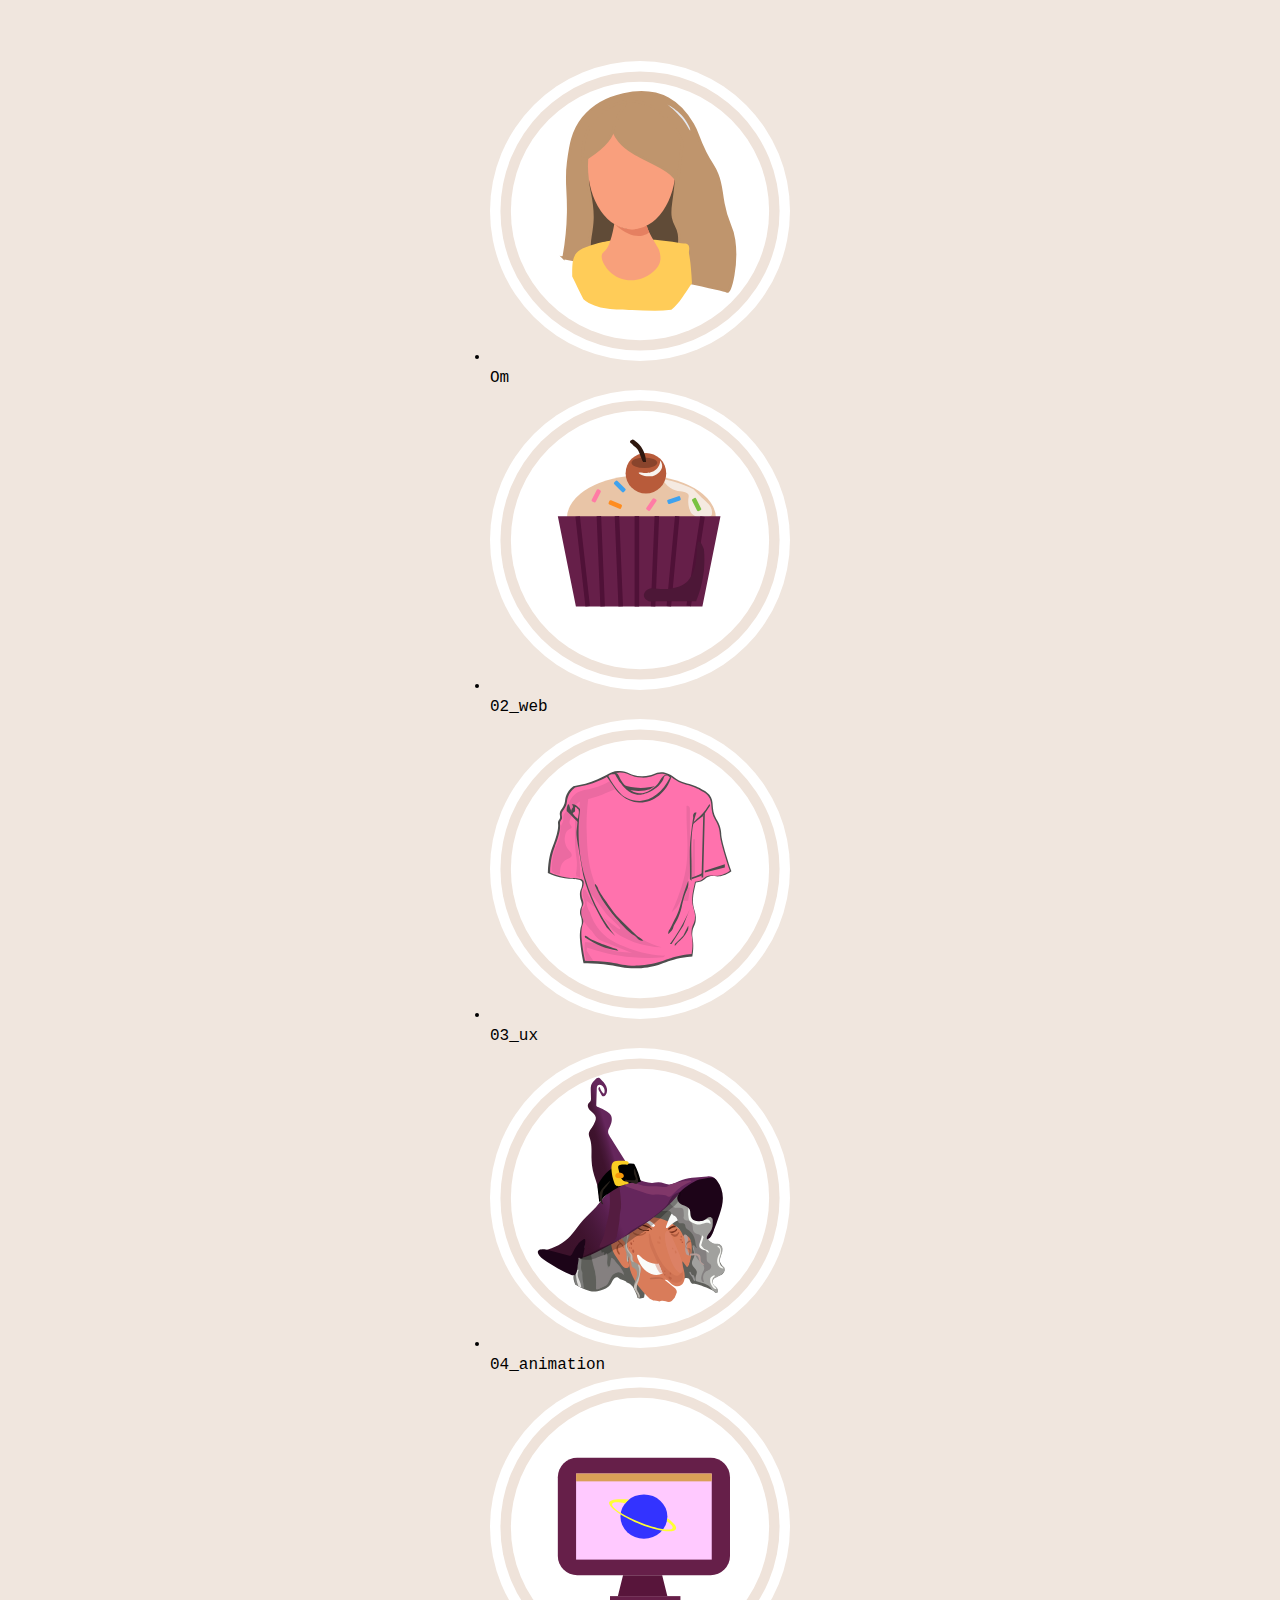
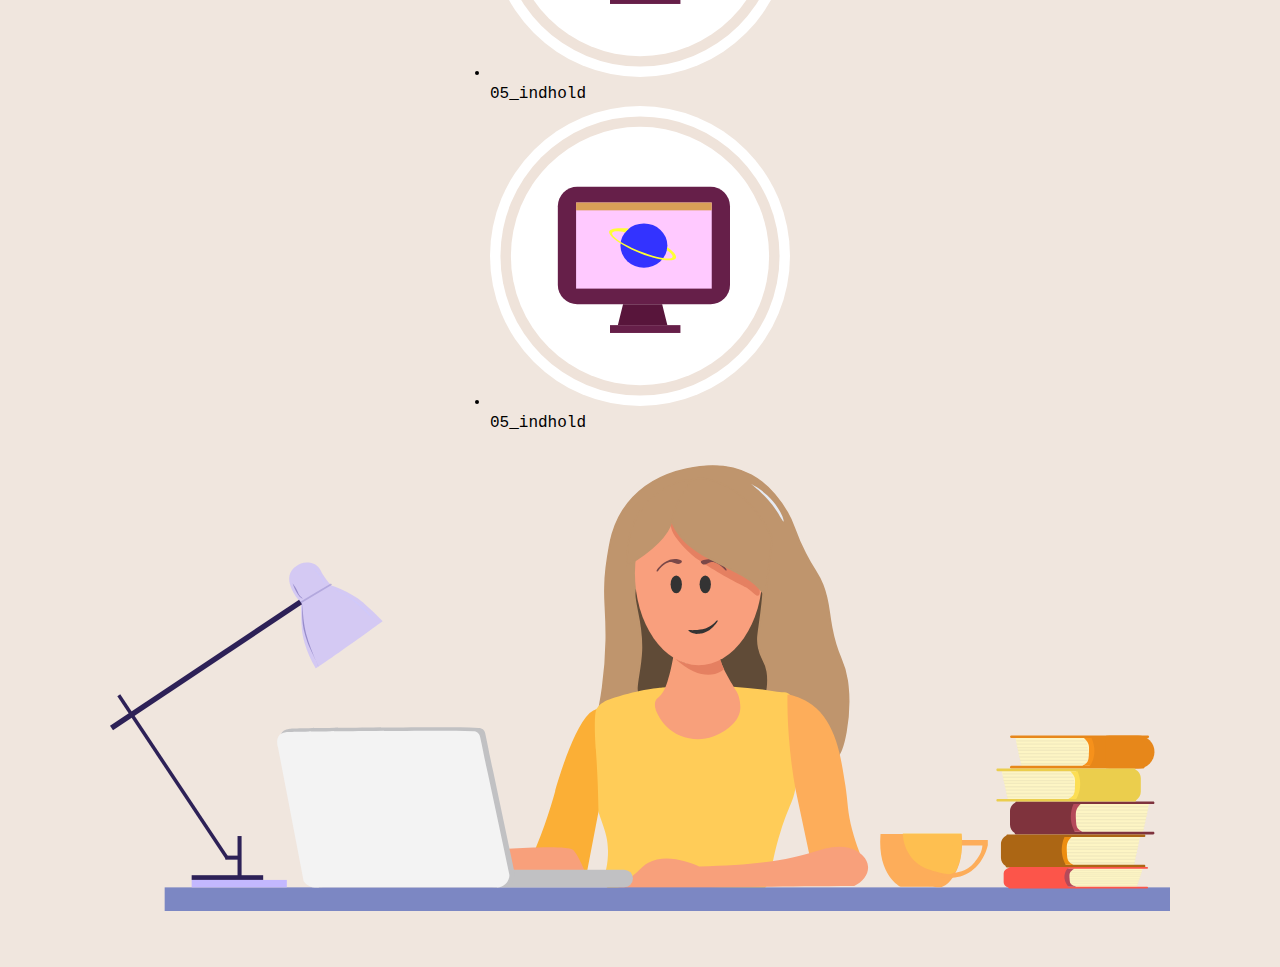
<file: index.html>
<!DOCTYPE html>
<html lang="en">
<head>
    <meta charset="UTF-8">
    <meta http-equiv="X-UA-Compatible" content="IE=edge">
    <meta name="viewport" content="width=device-width, initial-scale=1.0">
    <link rel="stylesheet" href="generel.css" />
    <link rel="stylesheet" href="style.css" />
    <title>Hjem</title>
</head>
<body>
   <main>
       <content class="container_home">
           <nav class="container_icons_home">
               <ul>
                    <li><a href="01_om.html">
                    <img src="SVG/om_icon.svg" alt="om_icon">
                    <p>Om</p>
                    </a>
                </li>
                <li>
                    <a href="02_web.html">
                    <img src="SVG/02_icon.svg" alt="02_icon">
                    <p>02_web</p>
                    </a>
                </li>
                <li>
                    <a href="03_ux.html">
                    <img src="SVG/03_icon.svg" alt="03_icon">
                    <p>03_ux</p>
                    </a>
                </li>
                <li>
                    <a href="04_animation.html">
                    <img src="SVG/04_icon.svg" alt="04_icon">
                    <p>04_animation</p>
                    </a>
                </li>
                <li>
                    <a href="05_indhold.html">
                    <img src="SVG/05_icon.svg" alt="05_icon">
                    <p>05_indhold</p>
                    </a>
                </li>
                <li>
                    <a href="05_indhold.html">
                    <img src="SVG/05_icon.svg" alt="05_icon">
                    <p>05_indhold</p>
                    </a>
                </li>
                </ul>
            </nav>
            <div class="desk">
                <img src="SVG/desk.svg" alt="desk">
            </div>
        </content>
   </main> 
    <div id="sound">
        <audio src="kliklyd.mp4" id="klikLyd"></audio>
    </div>
    <script src="script.js"></script>
</body>
</html>
</file>
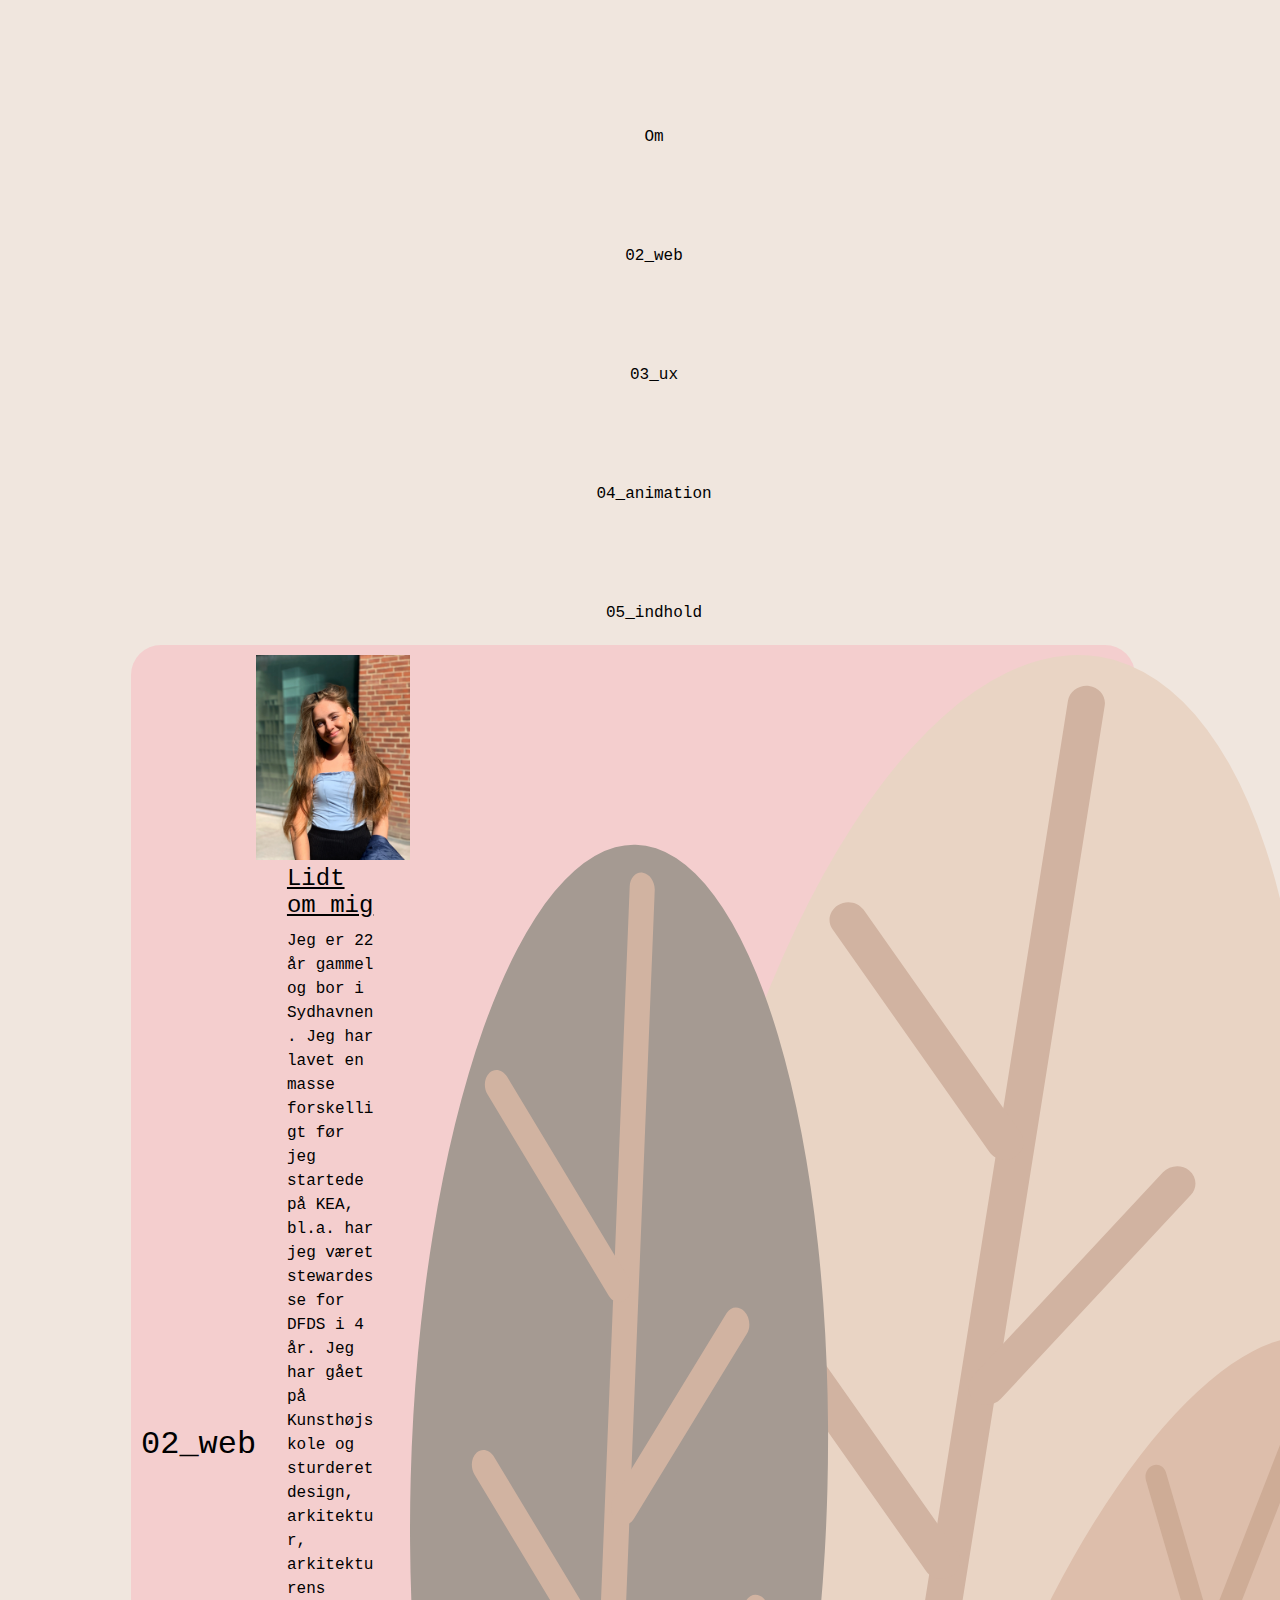
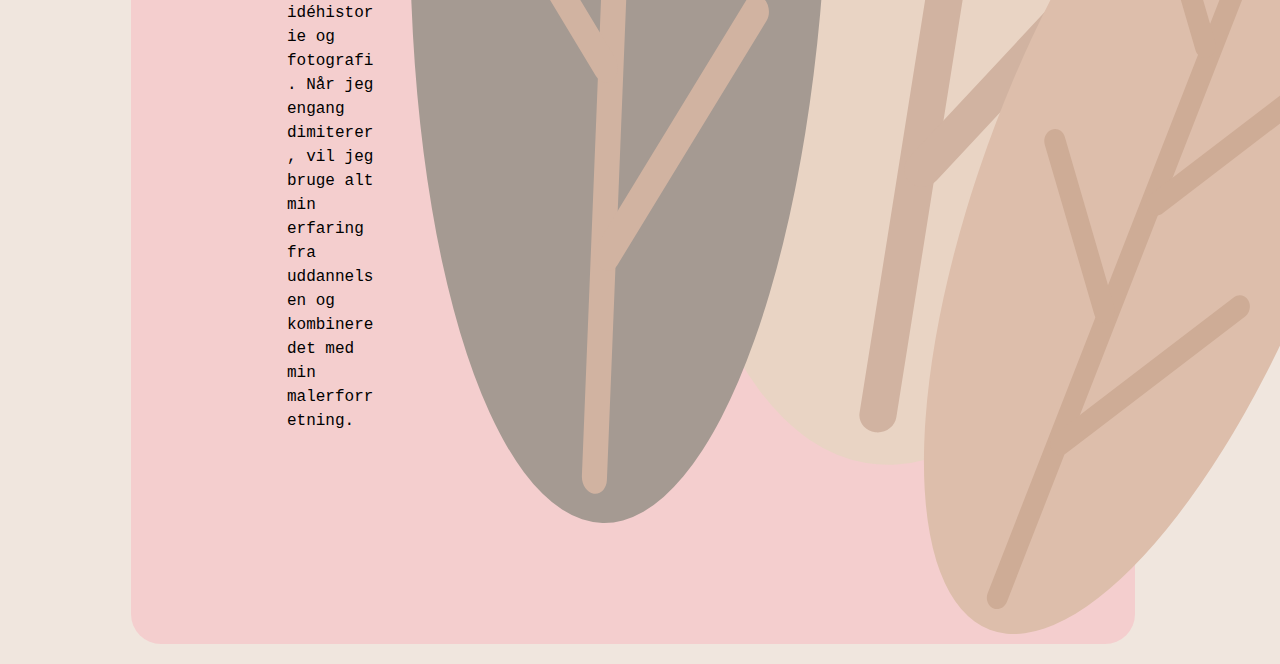
<file: 01_om.html>
<!DOCTYPE html>
<html lang="en">
<head>
    <meta charset="UTF-8">
    <meta http-equiv="X-UA-Compatible" content="IE=edge">
    <meta name="viewport" content="width=device-width, initial-scale=1.0">
    <link rel="stylesheet" href="generel.css" />
    <link rel="stylesheet" href="style.css" />
    <title>Om</title>
</head>
<body>
   <main>
    <div class="container_main">
        <nav class="container_icons">
          <div class="icons">
            <a href="01_om.html">
              <img src="SVG/om_icon.svg" alt="om_icon" />
              <p>Om</p>
            </a>
          </div>
          <div class="icons">
            <a href="02_web.html">
              <img src="SVG/02_icon.svg" alt="02_icon" />
              <p>02_web</p>
            </a>
          </div>
          <div class="icons">
            <a href="03_ux.html">
              <img src="SVG/03_icon.svg" alt="03_icon" />
              <p>03_ux</p>
            </a>
          </div>
          <div class="icons">
            <a href="04_animation.html">
              <img src="SVG/04_icon.svg" alt="04_icon" />
              <p>04_animation</p>
            </a>
          </div>
          <div class="icons">
            <a href="05_indhold.html">
              <img src="SVG/05_icon.svg" alt="05_icon" />
              <p>05_indhold</p>
            </a>
          </div>
        </nav>
        <section>
          <header>
            <div>
              <h1>02_web</h1>
            </div>
            <div class="icons_luk">
              <a href="index.html">
                <img src="SVG/home_icon.svg" alt="home_icon" />
              </a>
            </div>
          </header>
          <div class="container1">
            <div class="container_content_img">
              <img src="img/om_mig.webp" alt="Celeste" />
            </div>
            <article class="tekst">
              <h2>Lidt om mig</h2>
              <p>Jeg er 22 år gammel og bor i Sydhavnen.
                Jeg har lavet en masse forskelligt før jeg startede på KEA, bl.a. har jeg været stewardesse for DFDS i 4 år.
                Jeg har gået på Kunsthøjskole og sturderet design, arkitektur, arkitekturens idéhistorie og fotografi.
                Når jeg engang dimiterer, vil jeg bruge alt min erfaring fra uddannelsen og kombinere det med min malerforretning.
              </p>
            </article>
          </div>
          <div class="container2">
            <div class="button_links">               
                <a href="https://instagram.com/celestemhp/">
                  <img src="SVG/insta_icon.svg" alt="button_icon" />
                </a>
                <a href="https://facebook.com/celestemichelle.holmberg/">
                  <img src="SVG/fb_icon.svg" alt="button_icon" />
                </a>
            </div>
          </div>
          <img class="plant" src="SVG/plant.svg" alt="plant" />
        </section>
      </div>
   </main> 
    <div id="sound">
        <audio src="kliklyd.mp4" id="klikLyd"></audio>
    </div>
    <script src="script.js"></script>
</body>
</html>
</file>
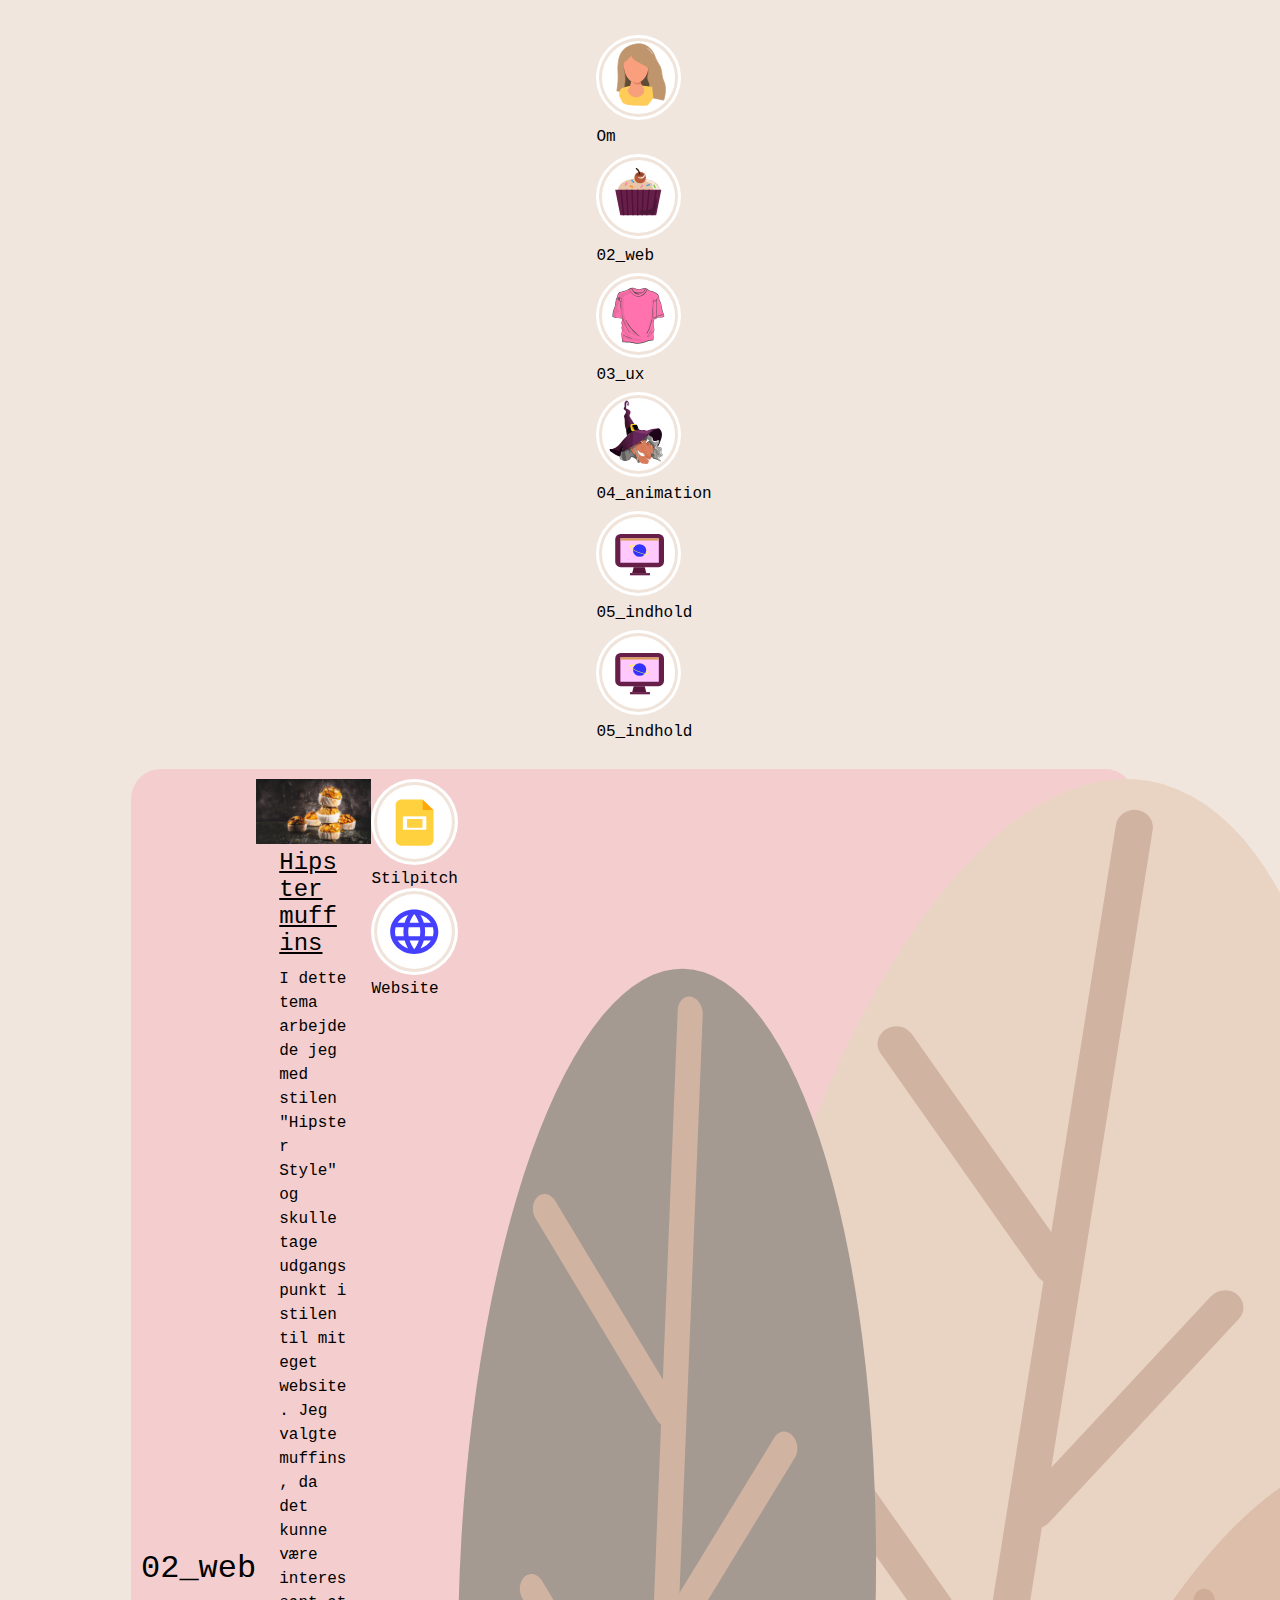
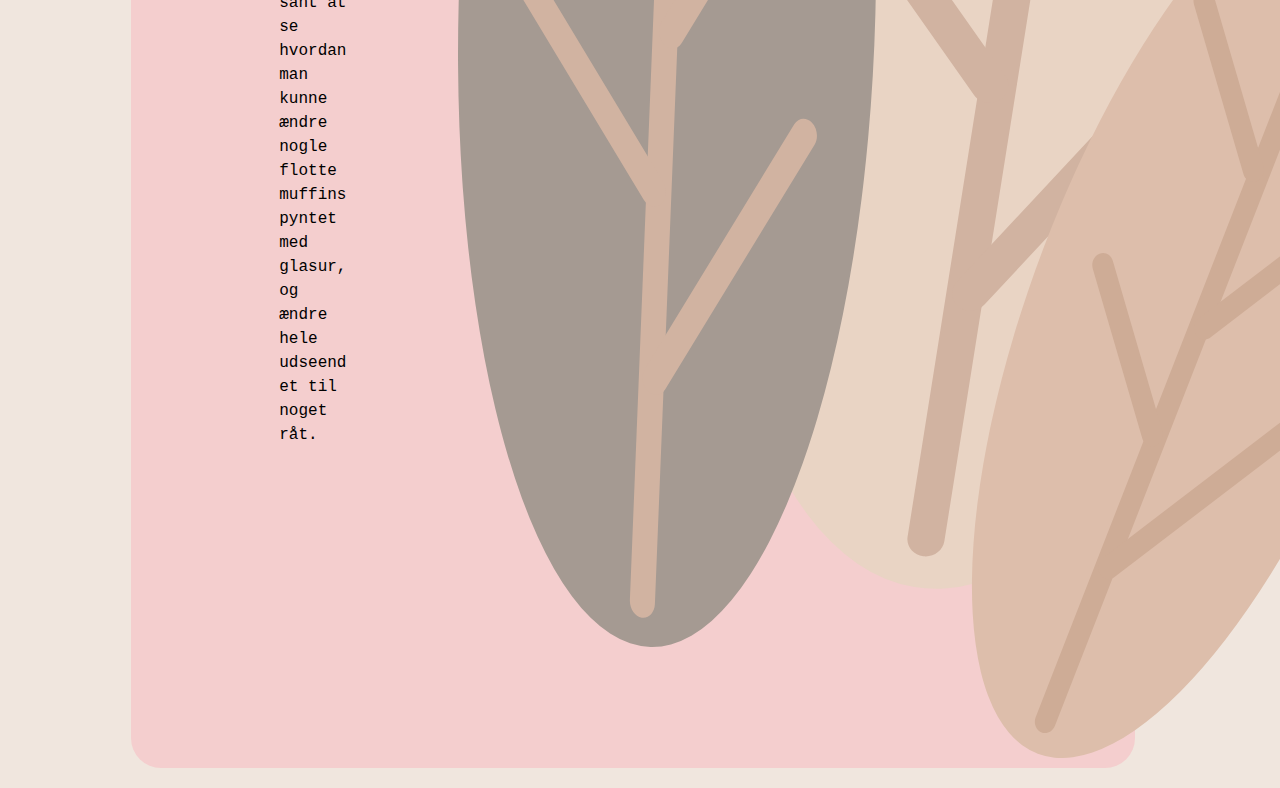
<file: 02_web.html>
<!DOCTYPE html>
<html lang="en">
  <head>
    <meta charset="UTF-8" />
    <meta http-equiv="X-UA-Compatible" content="IE=edge" />
    <meta name="viewport" content="width=device-width, initial-scale=1.0" />
    <link rel="stylesheet" href="generel.css" />
    <link rel="stylesheet" href="style.css" />
    <title>02_web</title>
  </head>
  <body>
    <main class="main_sites">
    <nav class="container_icons">
      <ul>
           <li><a href="01_om.html">
           <img src="SVG/om_icon.svg" alt="om_icon">
           <p>Om</p>
           </a>
       </li>
       <li>
           <a href="02_web.html">
           <img src="SVG/02_icon.svg" alt="02_icon">
           <p>02_web</p>
           </a>
       </li>
       <li>
           <a href="03_ux.html">
           <img src="SVG/03_icon.svg" alt="03_icon">
           <p>03_ux</p>
           </a>
       </li>
       <li>
           <a href="04_animation.html">
           <img src="SVG/04_icon.svg" alt="04_icon">
           <p>04_animation</p>
           </a>
       </li>
       <li>
           <a href="05_indhold.html">
           <img src="SVG/05_icon.svg" alt="05_icon">
           <p>05_indhold</p>
           </a>
       </li>
       <li>
        <a href="05_indhold.html">
        <img src="SVG/05_icon.svg" alt="05_icon">
        <p>05_indhold</p>
        </a>
       </li>
       </ul>
   </nav>
        <section>
          <header>
            <div class="header_tekst">
              <h1>02_web</h1>
            </div>
            <div class="icons_luk">
              <a href="index.html">
                <img src="SVG/home_icon.svg" alt="home_icon" />
              </a>
            </div>
          </header>
          <div class="container1">
            <div class="container_content_img">
              <img src="img/Celeste_splashbillede.webp" alt="Celeste_splashbillede" />
            </div>
            <article class="tekst">
              <h2>Hipster muffins</h2>
              <p>I dette tema arbejdede jeg med stilen "Hipster Style" og skulle tage udgangspunkt i stilen til mit eget website. Jeg valgte muffins, da det kunne være interessant at se hvordan man kunne ændre nogle flotte muffins pyntet med glasur, og ændre hele udseendet til noget råt.</p>
            </article>
          </div>
          <div class="container2">
            <div class="button_links">
                <a href="https://docs.google.com/presentation/d/1ZbnaUVPfktstqdd0Nlj8u9X656W6ROaPUk2JP2lNyhw/edit?usp=sharing">
                  <img src="SVG/docks_icon.svg" alt="button_icon" />
                  Stilpitch</a>
                <a href="http://purplegraphics.dk/kea/04_animation/spil/index.html">
                  <img src="SVG/web_icon.svg" alt="button_icon" />
                  Website</a>
            </div>
          </div>
          <img class="plant" src="SVG/plant.svg" alt="plant" />
        </section>
    </main>
    <div id="sound">
      <audio src="kliklyd.mp4" id="klikLyd"></audio>
    </div>
    <script src="script.js"></script>
  </body>
</html>
</file>
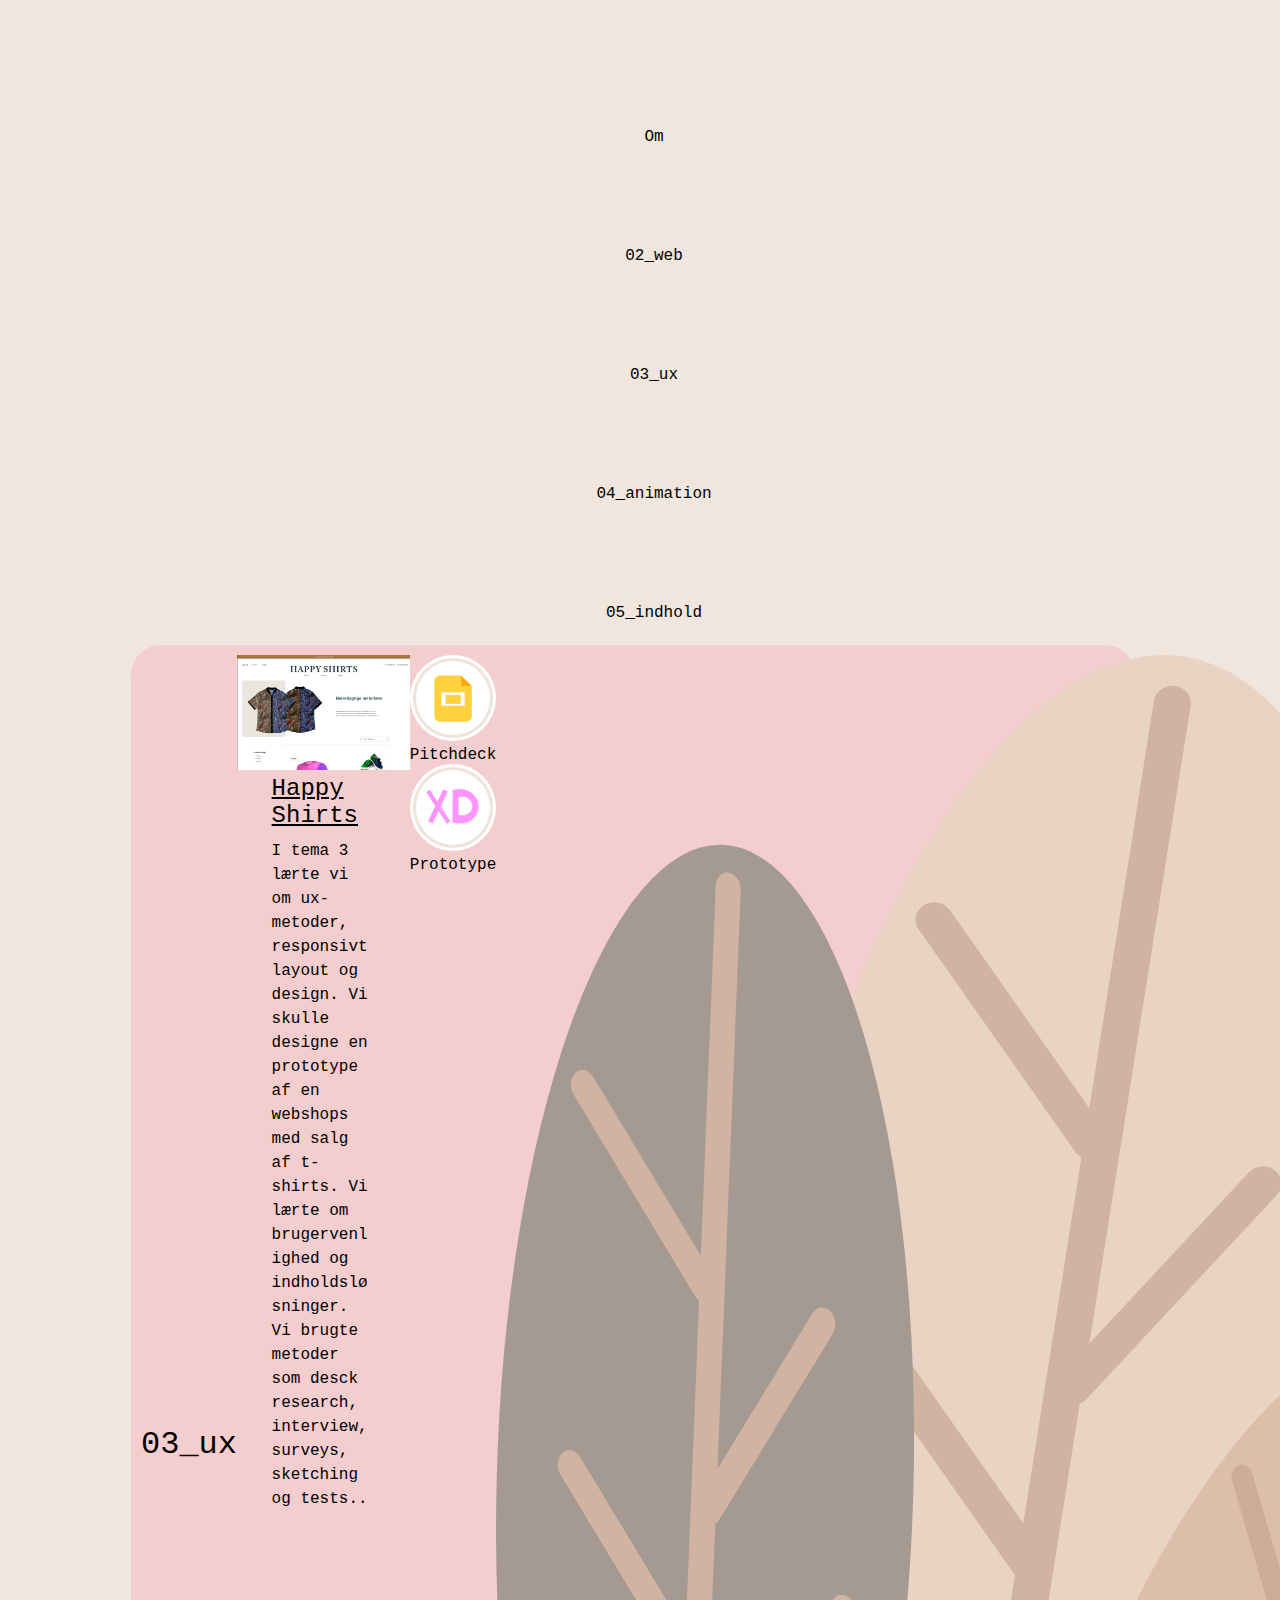
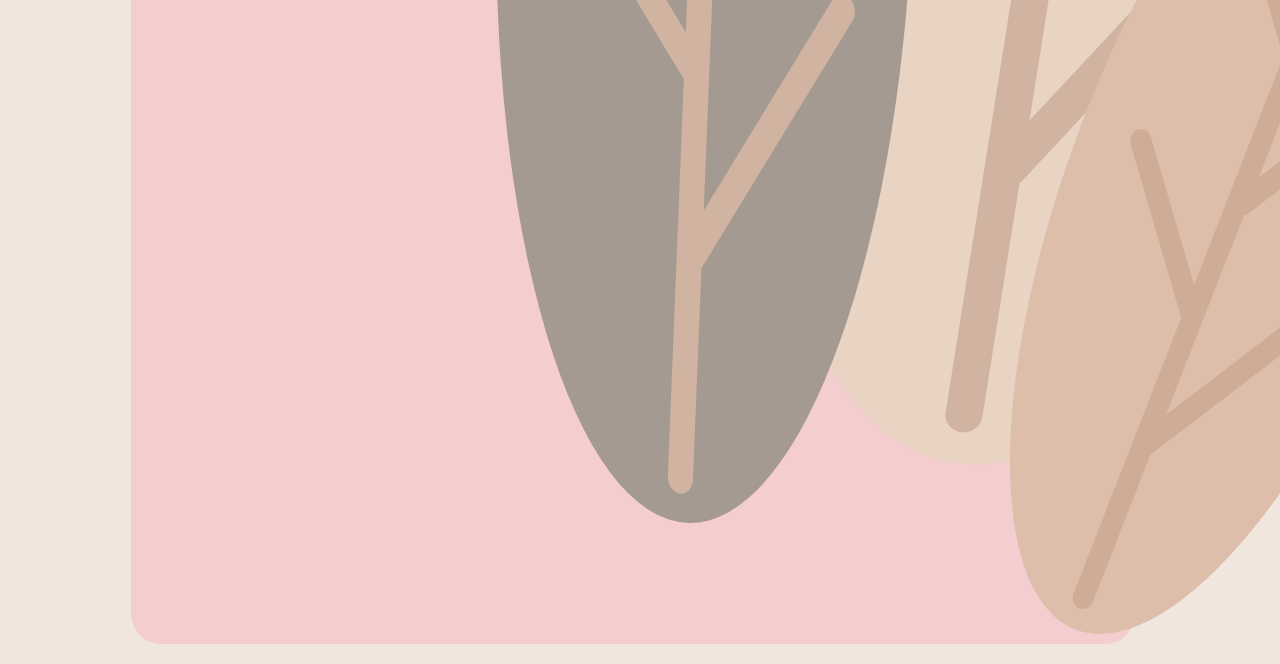
<file: 03_ux.html>
<!DOCTYPE html>
<html lang="en">
<head>
    <meta charset="UTF-8">
    <meta http-equiv="X-UA-Compatible" content="IE=edge">
    <meta name="viewport" content="width=device-width, initial-scale=1.0">
    <link rel="stylesheet" href="generel.css" />
    <link rel="stylesheet" href="style.css" />
    <title>03_ux</title>
</head>
<body>
   <main class="main_site">
    <div class="container_main">
        <nav class="container_icons">
          <div class="icons">
            <a href="01_om.html">
              <img src="SVG/om_icon.svg" alt="om_icon" />
              <p>Om</p>
            </a>
          </div>
          <div class="icons">
            <a id="icon_zoom" href="02_web.html">
              <img src="SVG/02_icon.svg" alt="02_icon" />
              <p>02_web</p>
            </a>
          </div>
          <div class="icons">
            <a href="03_ux.html">
              <img src="SVG/03_icon.svg" alt="03_icon" />
              <p>03_ux</p>
            </a>
          </div>
          <div class="icons">
            <a href="04_animation.html">
              <img src="SVG/04_icon.svg" alt="04_icon" />
              <p>04_animation</p>
            </a>
          </div>
          <div class="icons">
            <a href="05_indhold.html">
              <img src="SVG/05_icon.svg" alt="05_icon" />
              <p>05_indhold</p>
            </a>
          </div>
        </nav>
        <section>
          <header>
            <div></div>
            <div></div>
            <div>
              <h1>03_ux</h1>
            </div>
            <div class="icons">
              <a href="index.html">
                <img src="SVG/home_icon.svg" alt="home_icon" />
              </a>
            </div>
          </header>
          <div class="container1">
            <div class="container_content_img">
              <img src="img/ux_forside.webp" alt="ux_forside" />
            </div>
            <article class="tekst">
              <h2>Happy Shirts</h2>
              <p>I tema 3 lærte vi om ux-metoder, responsivt layout og design. 
                Vi skulle designe en prototype af en webshops med salg af t-shirts. 
                Vi lærte om brugervenlighed og indholdsløsninger. 
                Vi brugte metoder som desck research, interview, surveys, sketching og tests..</p>
              </article>
            </div>
          <div class="container2">
            <div class="button_links">
                <a href="https://studkea-my.sharepoint.com/:p:/g/personal/cele0216_stud_kea_dk/ERDHJ8jK9PBEh9z_y7kz73oBFhNgYFizHO0TaY7Io9sXRw?e=O27dbB">
                  <img src="SVG/docks_icon.svg" alt="button_icon" />
                  Pitchdeck
                  </a>
                <a href="https://xd.adobe.com/view/6f5ffc5d-fca3-459c-bdaf-bea4ebc192fe-3a0c/">
                  <img src="SVG/xd_icon.svg" alt="button_icon" />
                Prototype  
                </a>
            </div>
          </div>
          <img class="plant" src="SVG/plant.svg" alt="plant" />
        </section>
      </div>
   </main> 
    <div id="sound">
        <audio src="kliklyd.mp4" id="klikLyd"></audio>
    </div>
    <script src="script.js"></script>
</body>
</html>
</file>
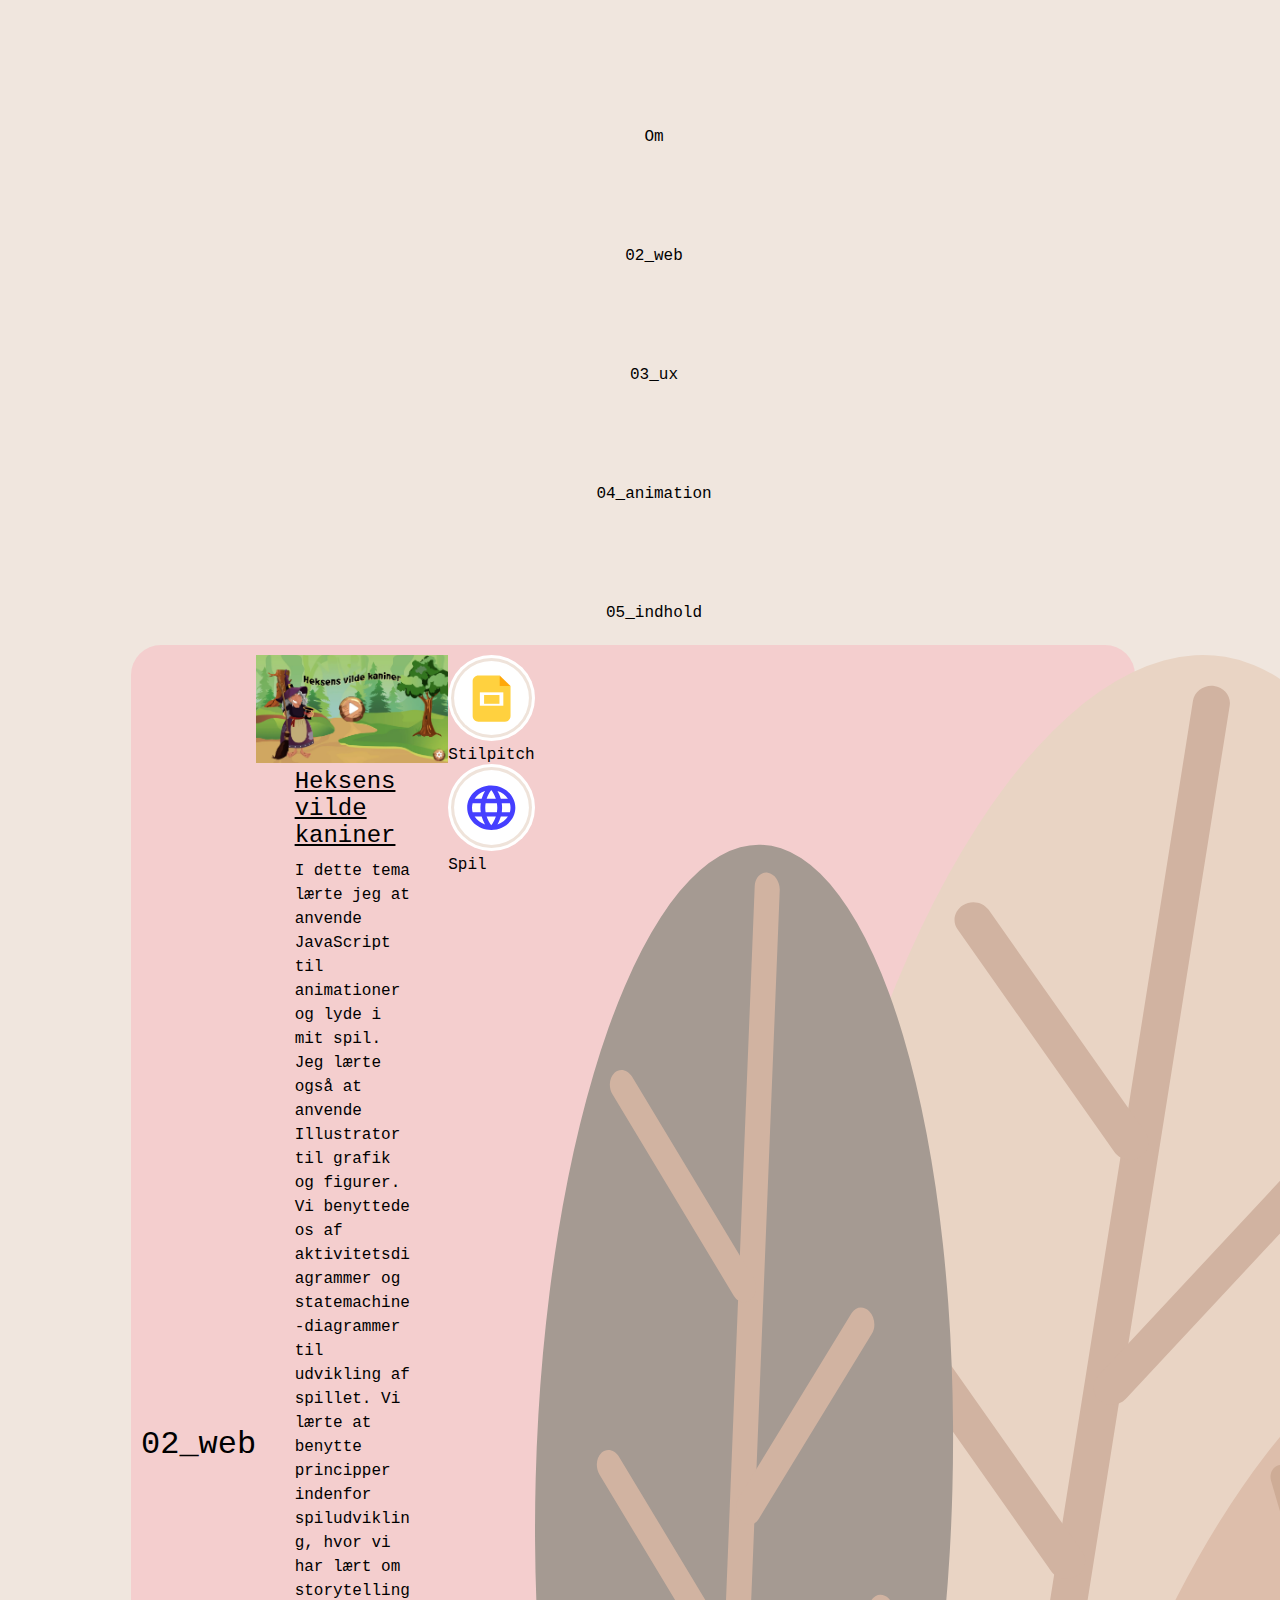
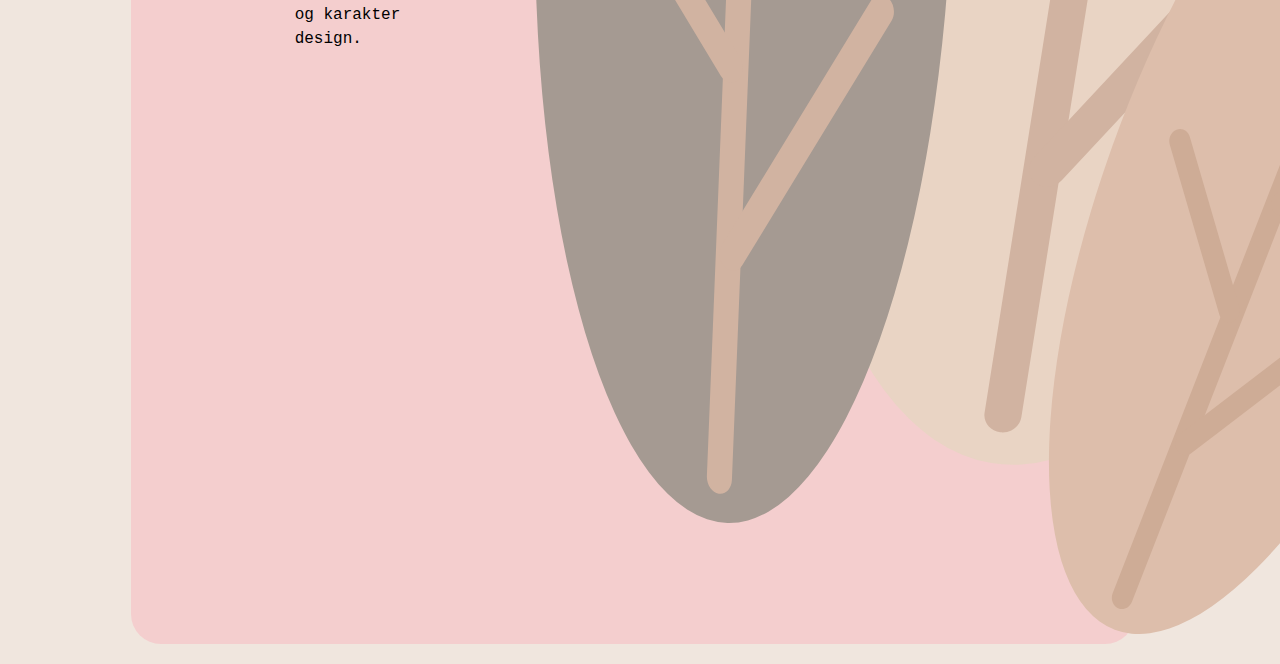
<file: 04_animation.html>
<!DOCTYPE html>
<html lang="en">
<head>
    <meta charset="UTF-8">
    <meta http-equiv="X-UA-Compatible" content="IE=edge">
    <meta name="viewport" content="width=device-width, initial-scale=1.0">
    <link rel="stylesheet" href="generel.css" />
    <link rel="stylesheet" href="style.css" />
    <title>04_animation</title>
</head>
<body>
   <main class="main_site">
    <div class="container_main">
        <nav class="container_icons">
          <div class="icons">
            <a href="01_om.html">
              <img src="SVG/om_icon.svg" alt="om_icon" />
              <p>Om</p>
            </a>
          </div>
          <div class="icons">
            <a href="02_web.html">
              <img src="SVG/02_icon.svg" alt="02_icon" />
              <p>02_web</p>
            </a>
          </div>
          <div class="icons">
            <a href="03_ux.html">
              <img src="SVG/03_icon.svg" alt="03_icon" />
              <p>03_ux</p>
            </a>
          </div>
          <div class="icons">
            <a href="04_animation.html">
              <img src="SVG/04_icon.svg" alt="04_icon" />
              <p>04_animation</p>
            </a>
          </div>
          <div class="icons">
            <a href="05_indhold.html">
              <img src="SVG/05_icon.svg" alt="05_icon" />
              <p>05_indhold</p>
            </a>
          </div>
        </nav>
        <section>
          <header>
            <div></div>
            <div></div>
            <div>
              <h1>02_web</h1>
            </div>
            <div class="icons">
              <a href="index.html">
                <img src="SVG/home_icon.svg" alt="home_icon" />
              </a>
            </div>
          </header>
          <div class="container1">
            <div class="container_content_img">
              <img src="img/04_spil.webp" alt="spil" />
            </div>
            <article class="tekst">
              <h2>Heksens vilde kaniner</h2>
              <p>I dette tema lærte jeg at anvende JavaScript til animationer og lyde i mit spil. 
                  Jeg lærte også at anvende Illustrator til grafik og figurer. 
                  Vi benyttede os af aktivitetsdiagrammer og statemachine-diagrammer til udvikling af spillet.
                  Vi lærte at benytte principper indenfor spiludvikling, hvor vi har lært om storytelling og karakter design.</p>
              </article>
            </div>
          <div class="container2">
                <a href="http://purplegraphics.dk/kea/04_animation/spil/index.html">
                  <img src="SVG/docks_icon.svg" alt="button_icon" />
                  Stilpitch
                </a>
                <a href="http://purplegraphics.dk/kea/04_animation/spil_spil/spil1.html">
                  <img src="SVG/web_icon.svg" alt="button_icon" />
                  Spil</a>
              </div>
          <img class="plant" src="SVG/plant.svg" alt="plant" />
        </section>
      </div>
   </main> 
    <div id="sound">
        <audio src="kliklyd.mp4" id="klikLyd"></audio>
    </div>
    <script src="script.js"></script>
</body>
</html>
</file>
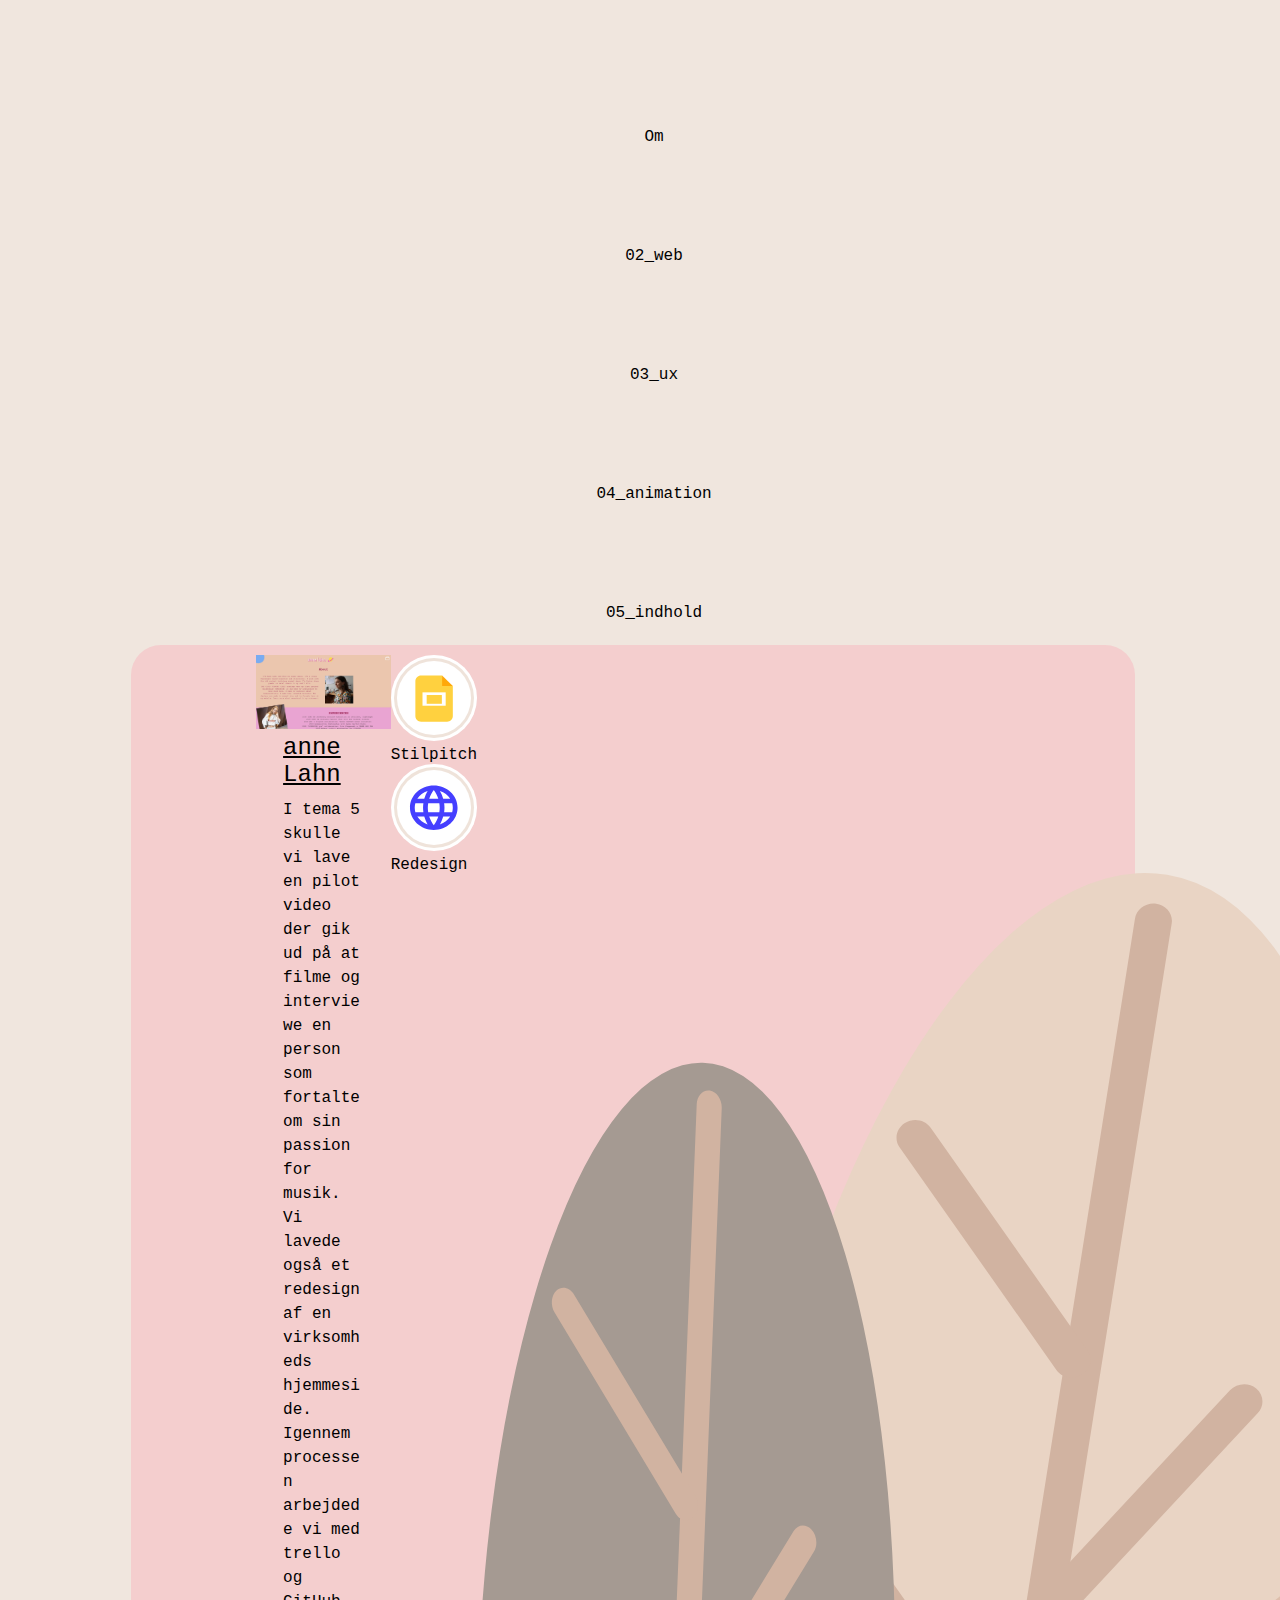
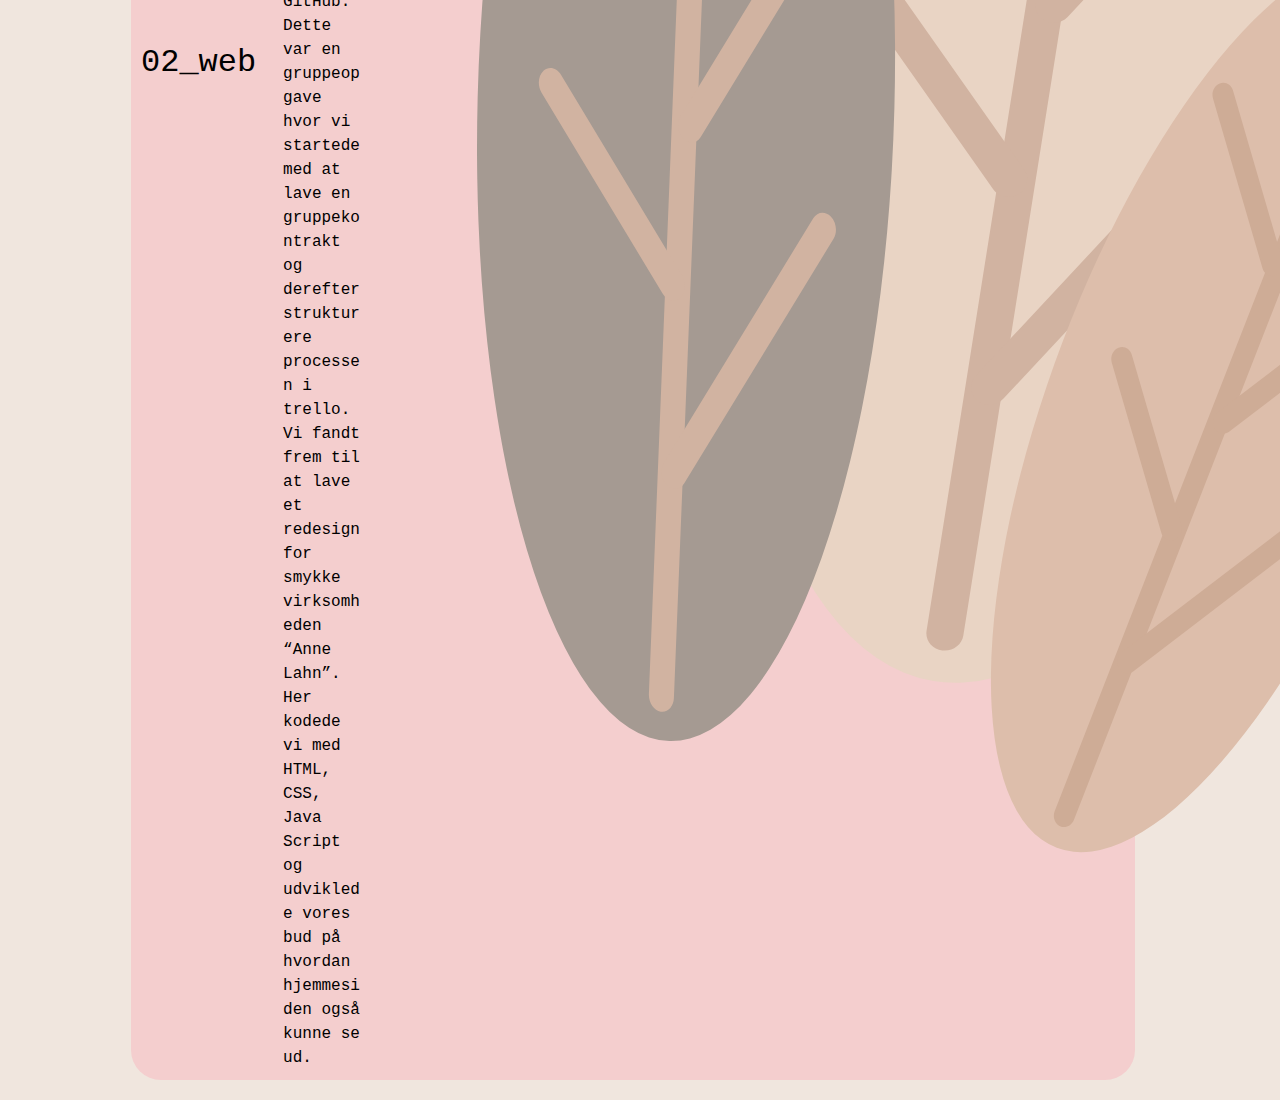
<file: 05_indhold.html>
<!DOCTYPE html>
<html lang="en">
<head>
    <meta charset="UTF-8">
    <meta http-equiv="X-UA-Compatible" content="IE=edge">
    <meta name="viewport" content="width=device-width, initial-scale=1.0">
    <link rel="stylesheet" href="generel.css" />
    <link rel="stylesheet" href="style.css" />
    <title>05_indhold</title>
</head>
<body>
   <main class="main_site">
    <div class="container_main">
        <nav class="container_icons">
          <div class="icons">
            <a href="01_om.html">
              <img src="SVG/om_icon.svg" alt="om_icon" />
              <p>Om</p>
            </a>
          </div>
          <div class="icons">
            <a id="icon_zoom" href="02_web.html">
              <img src="SVG/02_icon.svg" alt="02_icon" />
              <p>02_web</p>
            </a>
          </div>
          <div class="icons">
            <a href="03_ux.html">
              <img src="SVG/03_icon.svg" alt="03_icon" />
              <p>03_ux</p>
            </a>
          </div>
          <div class="icons">
            <a href="04_animation.html">
              <img src="SVG/04_icon.svg" alt="04_icon" />
              <p>04_animation</p>
            </a>
          </div>
          <div class="icons">
            <a href="05_indhold.html">
              <img src="SVG/05_icon.svg" alt="05_icon" />
              <p>05_indhold</p>
            </a>
          </div>
        </nav>
        <section>
          <header>
            <div></div>
            <div></div>
            <div>
              <h1>02_web</h1>
            </div>
            <div class="icons">
              <a href="index.html">
                <img src="SVG/home_icon.svg" alt="home_icon" />
              </a>
            </div>
          </header>
          <div class="container1">
            <div class="container_content_img">
              <img src="img/redesign_site.webp" alt="redesign" />
            </div>
            <article class="tekst">
              <h2>anne Lahn</h2>
              <p>I tema 5 skulle vi lave en pilot video der gik ud på at filme og interviewe en person som fortalte om sin passion for musik. 
                Vi lavede også et redesign af en virksomheds hjemmeside. Igennem processen arbejdede vi med trello og GitHub. Dette var en gruppeopgave hvor vi startede med at lave en gruppekontrakt og derefter strukturere processen i trello. Vi fandt frem til at lave et redesign for smykke virksomheden “Anne Lahn”. 
                Her kodede vi med HTML, CSS, Java Script og udviklede vores bud på hvordan hjemmesiden også kunne se ud.</p>
              </article>
            </div>
          <div class="container2">
            <div class="button_links">
                <a href="https://docs.google.com/presentation/d/1JOI3eeuerLTMrTuA435lfphpm7ZwWtQ20P_cihCFp4o/edit?usp=sharing">
                  <img src="SVG/docks_icon.svg" alt="button_icon" />
                  Stilpitch</a
                >
                <a href="https://louiseveje.github.io/02_redesign/">
                  <img src="SVG/web_icon.svg" alt="button_icon" />
                  Redesign</a
                >
            </div>
          </div>
          <img class="plant" src="SVG/plant.svg" alt="plant" />
        </section>
      </div>
   </main> 
    <div id="sound">
        <audio src="kliklyd.mp4" id="klikLyd"></audio>
    </div>
    <script src="script.js"></script>
</body>
</html>
</file>
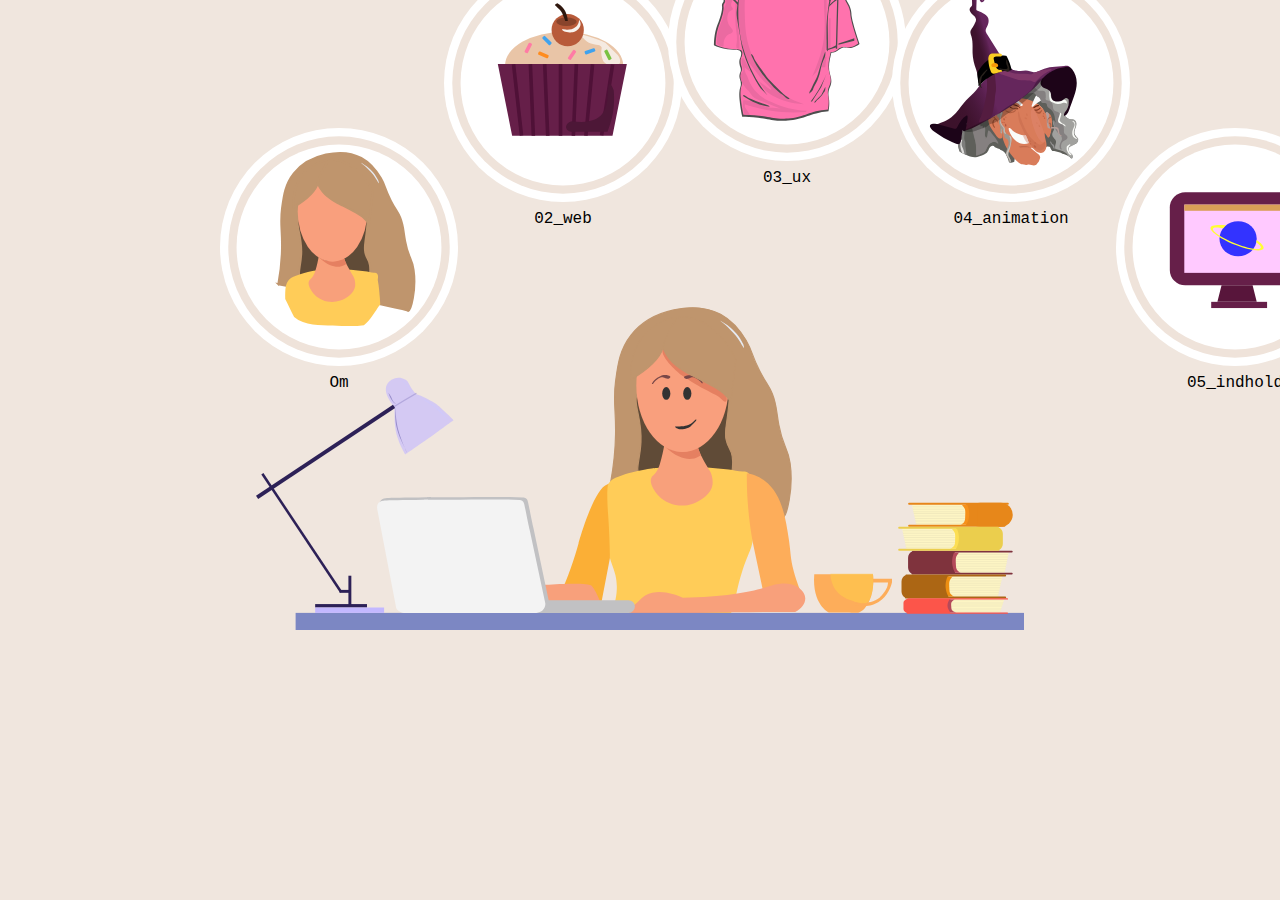
<file: eks.html>
<!DOCTYPE html>
<html lang="en">
<head>
    <meta charset="UTF-8">
    <meta http-equiv="X-UA-Compatible" content="IE=edge">
    <meta name="viewport" content="width=device-width, initial-scale=1.0">
    <link rel="stylesheet" href="generel.css" />
    <link rel="stylesheet" href="style.css" />
    <link rel="stylesheet" href="eks.css">
    <title>Hjem</title>
</head>
<body>
   <main>
       <div class="container_home">
           <nav class="container_icons_home">
                <div class="icons">
                    <a href="01_om.html">
                    <img src="SVG/om_icon.svg" alt="om_icon">
                    <p>Om</p>
                    </a>
                </div>
                <div class="icons">
                    <a href="02_web.html">
                    <img src="SVG/02_icon.svg" alt="02_icon">
                    <p>02_web</p>
                    </a>
                </div>
                <div class="icons">
                    <a href="03_ux.html">
                    <img src="SVG/03_icon.svg" alt="03_icon">
                    <p>03_ux</p>
                    </a>
                </div>
                <div class="icons">
                    <a href="04_animation.html">
                    <img src="SVG/04_icon.svg" alt="04_icon">
                    <p>04_animation</p>
                    </a>
                </div>
                <div class="icons">
                    <a href="05_indhold.html">
                    <img src="SVG/05_icon.svg" alt="05_icon">
                    <p>05_indhold</p>
                    </a>
                </div>
            </nav>
        </div>
            <div class="desk">
                <img src="SVG/desk.svg" alt="desk">
            </div>
   </main> 
    <div id="sound">
        <audio src="kliklyd.mp4" id="klikLyd"></audio>
    </div>
    <script src="script.js"></script>
</body>
</html>
</file>
<file: generel.css>
* {
    all: unset;
    display: revert;
    cursor: revert;
    box-sizing: border-box;
  }
body {
    background-color: #F0E6DE;
    font-family: 'Courier New', Courier, monospace;
}
img {
    width: 100%;
    height: auto;
}
.main_site {
    display: flex;
}
header {
    display: flex;
    align-items: center;
    justify-content: space-between;
}
section {
    padding: 10px;
    background-color: #F4CECE;
    border-radius: 30px;
    max-width: 1004px;
}
@media screen and (min-width: 1000px) {
    section {
        margin: 40px 40px 40px 150px;
<<<<<<< HEAD
    }
}
@media screen and (min-width: 700px) {
    section {
        margin: 20px 20px 20px 131px;
=======
>>>>>>> 70f55d7f513895e94a3d7f3858bbe72df3ea865a
    }
}
section img {
    border-radius: 15px;
}
content {
    display: flex;
    flex-direction: column;
    gap: 40px;
    padding: 2%;
}
article {
    word-wrap:break-word;
    margin: 0% 20% 0% 20%;
}
h1 {
    font-size: 2rem;
    text-align: center;
}
h2 {
    font-size: 1.5rem;
    text-decoration: underline;
    margin-bottom: 10px;
}
p {
    line-height: 1.5rem;
}
<<<<<<< HEAD
=======
/***** icons *****/
.icons img {
    aspect-ratio: 2/1;
}
.icons p {
    text-align: center;
}
.icons a:hover {
    color: #b5b5b5;
    opacity: 70%;
}
/***** active icon *****/
#icon_zoom {
    animation-name: icon_kf;
    animation-duration: 0.3s;
}
@keyframes icon_kf {
0% {
    transform: scale(90%);
}
100% {
    transform: scale(100%);
}
}
.container_icons {
    display: flex;
    flex-direction: column;
    align-items: center;
    position: fixed;
    padding: 30px 0px 0px 28px;
    gap: 5px;
}
@media screen and (min-width: 800px) {
    .icons {
        width: 170%;
    }
    header .icons {
        width: 20%;
    }
}
/****** links *******/
>>>>>>> 70f55d7f513895e94a3d7f3858bbe72df3ea865a
</file>
<file: style.css>
/***************************** home **************************/
main {
	display: flex;
	flex-direction: column;
}
.container_home {
	display: flex;
    flex-direction: column;
	align-items: center;
	margin: 2%;
    gap: 30px;
}
.desk {
    align-self: center;
    width: 90%;
}
.icons_home {
    text-align: center;
}
.container_icons_home {
	margin: 10px 10px 0px 10px;
	display: flex;	
	position: relative;
	align-items: center;
}
/***************************** nav **************************/
.main_sites {
    display: flex;
    flex-direction: column;
}
.container_icons {
    display: flex;
    flex-direction: column;
    position: relative;
    margin: 5px;
}
.container_icons ul {
    display: flex;
    flex-direction: column;
    list-style: none;
    gap: 5px;
}

.container_icons a img {
    width: 85px;
}
/***************************** section **************************/
section {
    display: flex;
}
/***************************** containers **************************/

/*************************** link knapper ************************/

/***************************** media query **************************/
</file>
<file: eks.css>
main {
	display: flex;
	flex-direction: column;
}
.container_home {
	display: flex;
	align-items: center;
	margin: 2%;
}
.desk {
    max-width: 60%;
    align-self: center;
}
.container_icons_home {
	margin: 10px 10px 0px 10px;
	display: grid;	
	grid-template-columns: repeat(6, 182px); 
	grid-template-rows: repeat(6, 43px);
	position: relative;
	align-items: center;
}

.container_icons_home img {
	border-radius: 4px;
}

.container_icons_home :nth-of-type(1) {
	grid-column: 1;
	grid-row: 6;
}

.container_icons_home :nth-of-type(2) {
	grid-column: 2;
	grid-row: 2;
}

.container_icons_home :nth-of-type(3) {
	grid-column: 3;
	grid-row: 1;
}

.container_icons_home :nth-of-type(4) {
	grid-column: 4;
	grid-row: 2;
}

.container_icons_home :nth-of-type(5) {
	grid-column: 5;
	grid-row: 6;
}

@media screen and (min-width: 800px) {
.container_icons_home {
	grid-template-columns: repeat(6, 140px);
	grid-template-rows: repeat(6, 41px);
	column-gap: 10%;
}
}
@media screen and (max-width: 800px) {
.container_icons_home {
	grid-template-columns: repeat(5, 126px);
	grid-template-rows: repeat(6, 36px);
}
.container_icons_home img {
    width: 100%;
}
.desk {
	width: 70%;
}
}
</file>
